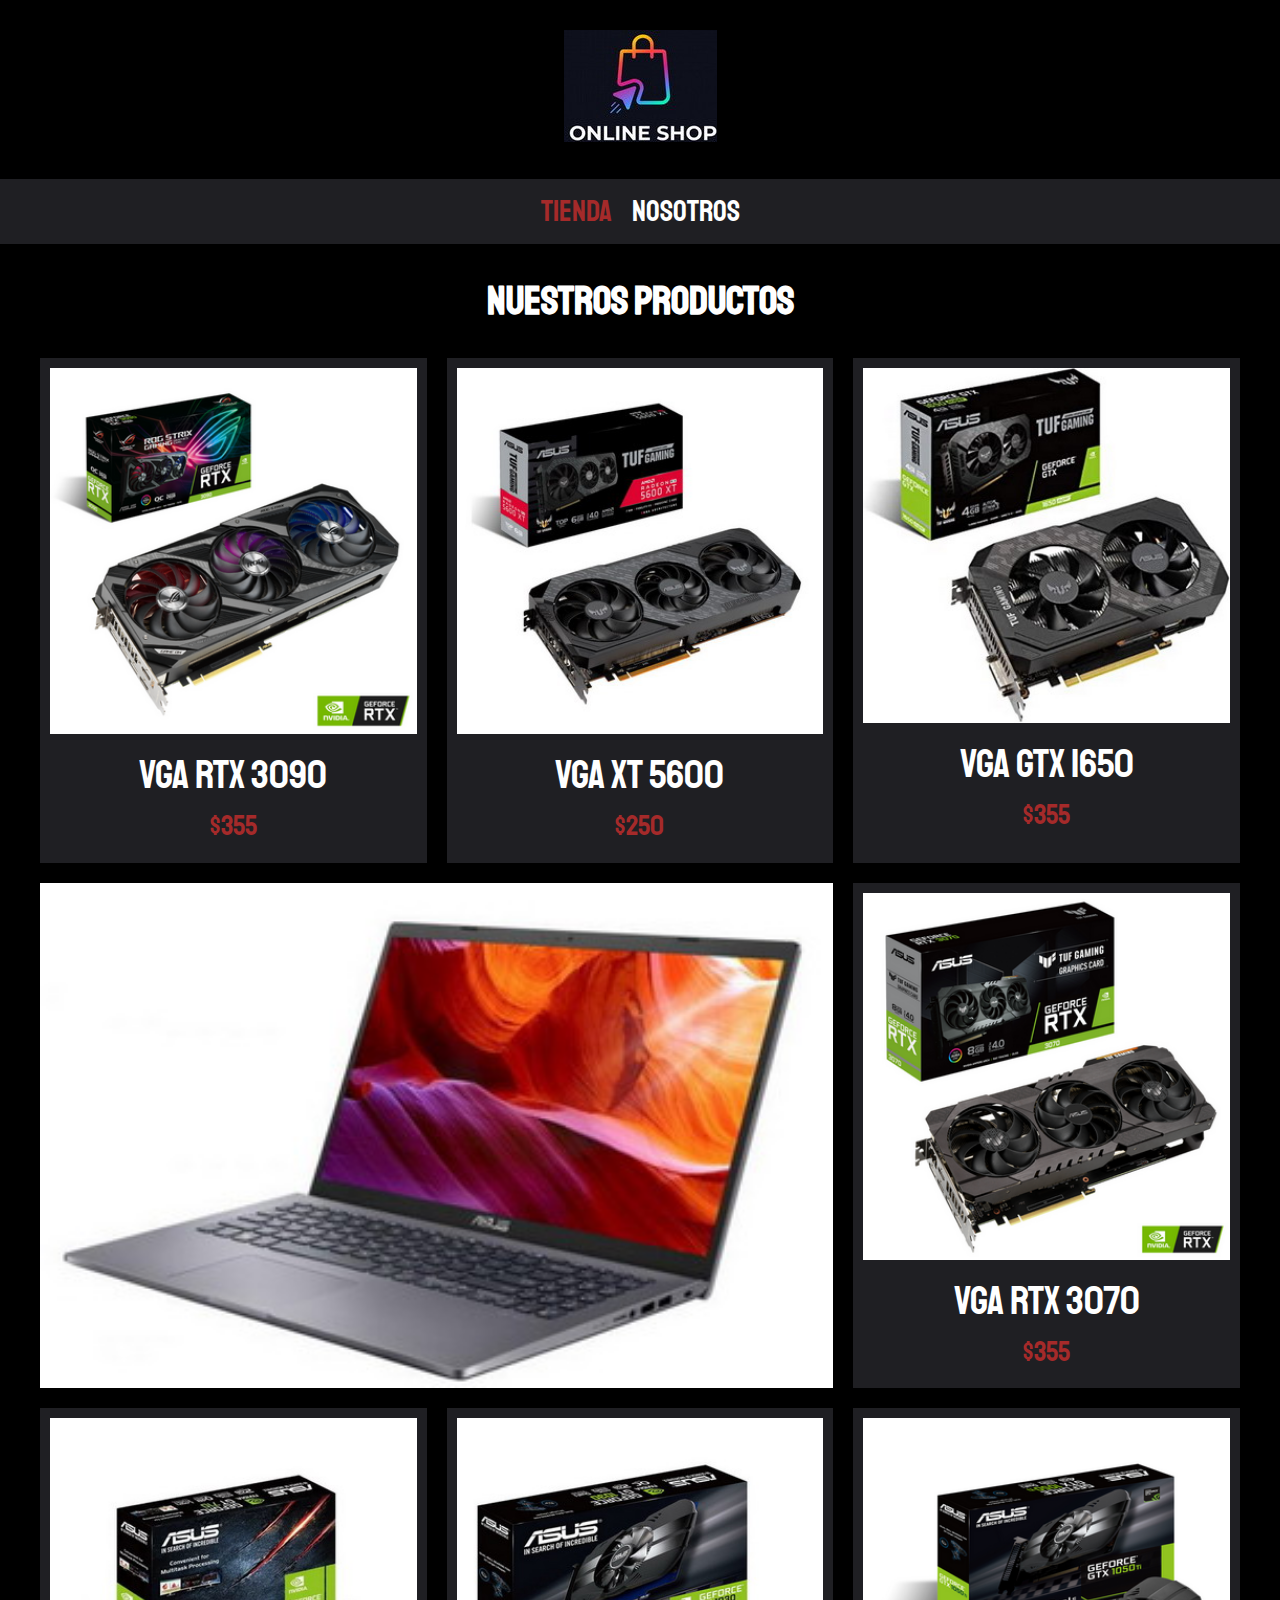
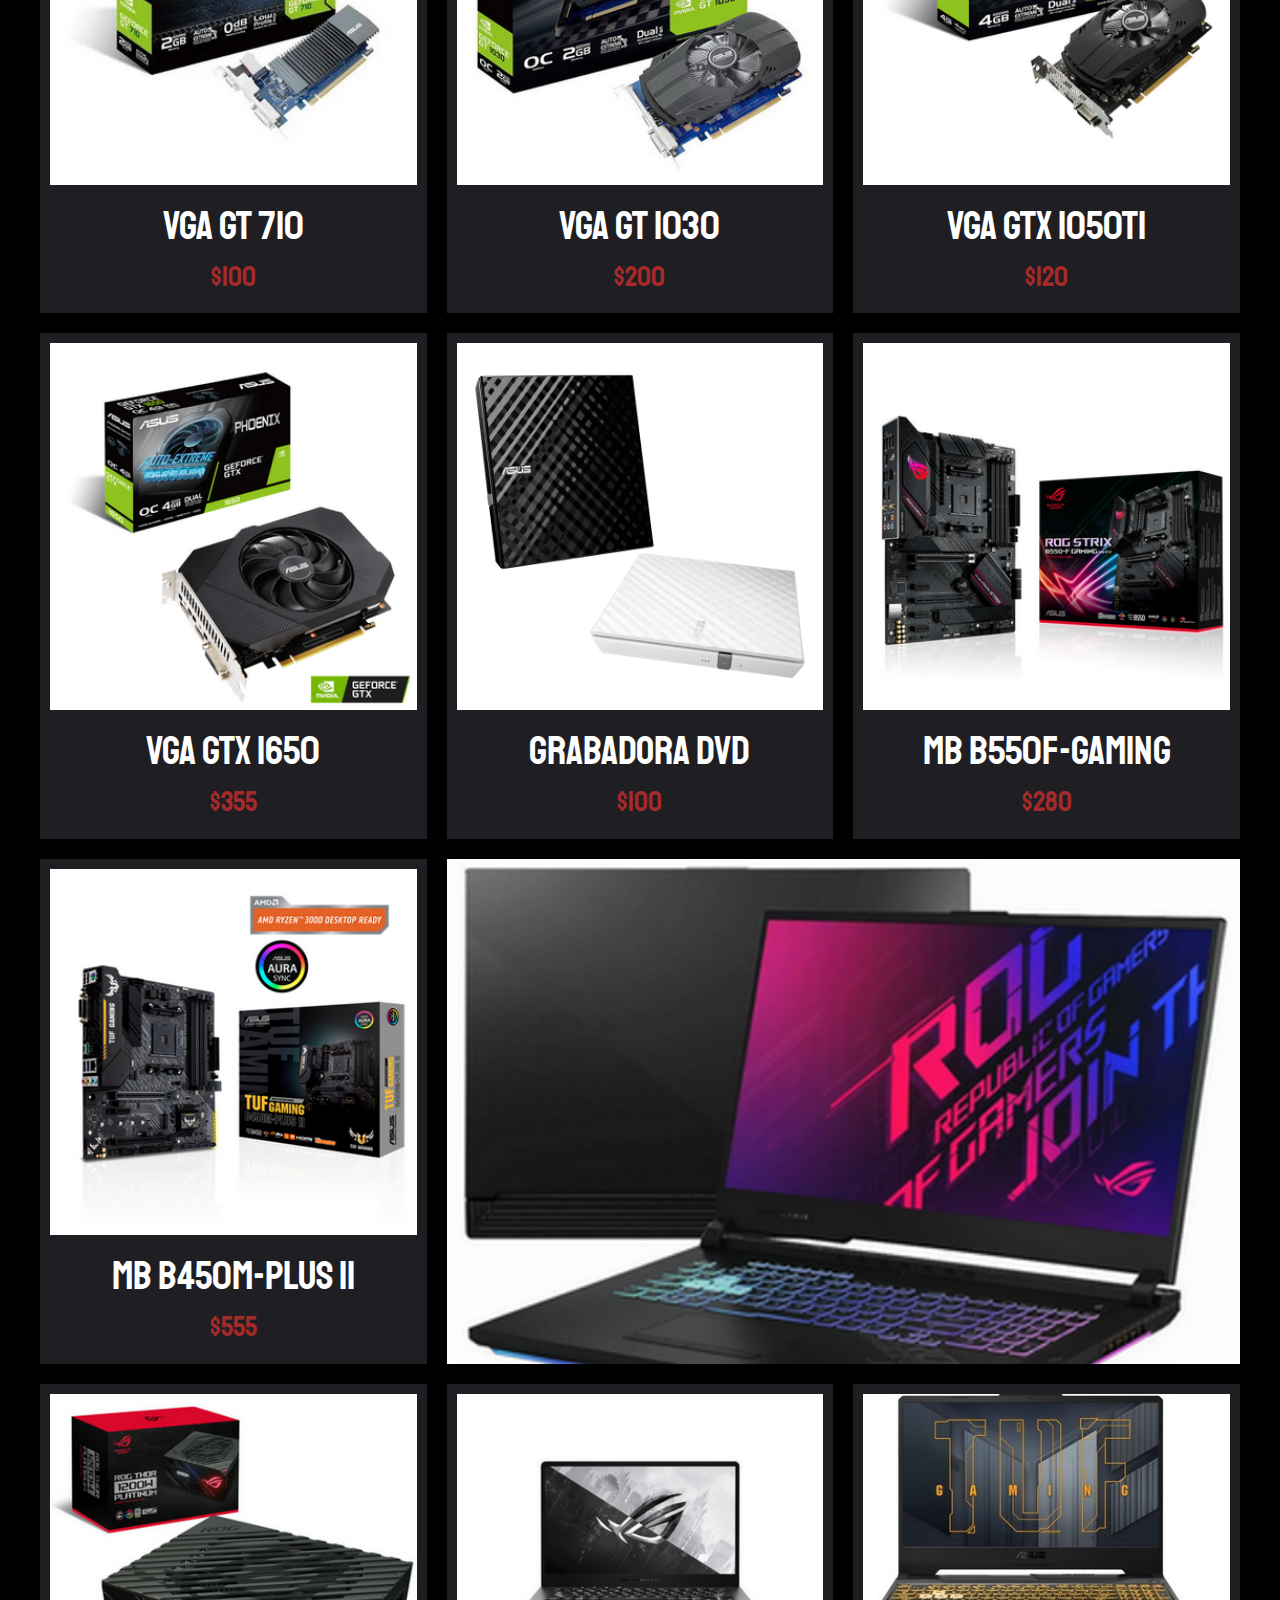
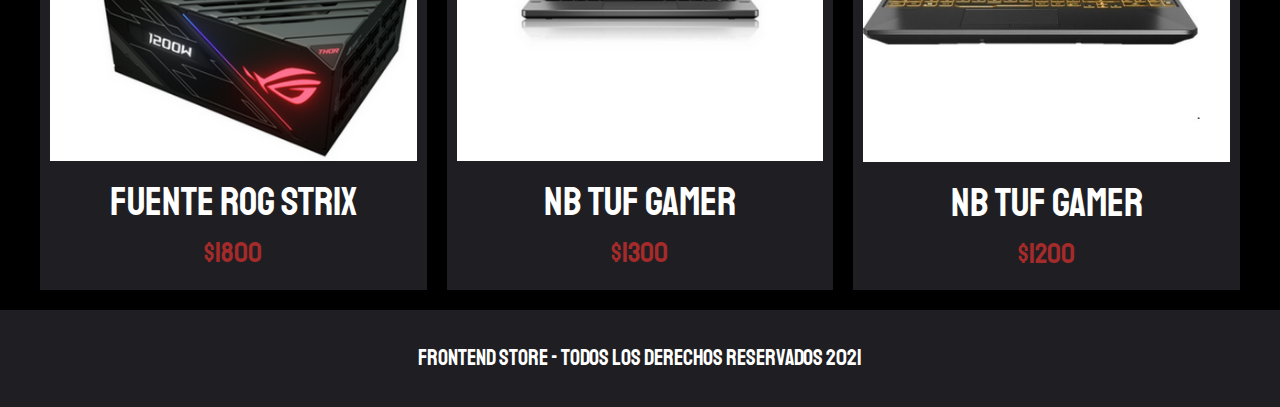
<file: index.html>
<!DOCTYPE html>
<html lang="es">
  <head>
    <meta charset="UTF-8" />
    <meta http-equiv="X-UA-Compatible" content="IE=edge" />
    <meta name="viewport" content="width=device-width, initial-scale=1.0" />
    <link rel="stylesheet" href="/css/normalize.css" />
    <link
      href="https://fonts.googleapis.com/css2?family=Staatliches&display=swap"
      rel="stylesheet"
    />
    <link rel="stylesheet" href="/css/styles.css" />
    <title>FrontEnd Store</title>
  </head>
  <body>
    <!-- Inicio Logotipo -->
    <header class="header">
      <a href="index.html">
        <img
          class="header__logo"
          src="/img/plantilla-diseno-logotipo-compras-linea_130382-9.jpg"
          alt="Logotipo"
        />
      </a>
    </header>
    <!-- Cierra Logotipo -->
    <!-- Abre Navegacion -->
    <nav class="navegacion">
      <a class="navegacion__enlace navegacion__enlace--activo" href="index.html"
        >Tienda</a
      >
      <a class="navegacion__enlace" href="nosotros.html">Nosotros</a>
    </nav>
    <!-- Cierra Navegacion -->
    <!-- Abre Main -->
    <main class="contenedor">
      <h1>Nuestros Productos</h1>
      <div class="grid">
        <!-- Inicio Producto -->
        <div class="producto">
          <a href="producto.html">
            <img class="producto__imagen" src="/img/2.png" alt="Img Vga" />
            <div class="producto__informacion">
              <p class="producto__texto">Vga Rtx 3090</p>
              <p class="producto__precio">$355</p>
            </div>
          </a>
        </div>
        <!-- Cierra Clase Producto -->
        <!-- Inicio Producto -->
        <div class="producto">
          <a href="producto.html">
            <img class="producto__imagen" src="/img/3.jpg" alt="Img Vga" />
            <div class="producto__informacion">
              <p class="producto__texto">Vga Xt 5600</p>
              <p class="producto__precio">$250</p>
            </div>
          </a>
        </div>
        <!-- Cierra Clase Producto -->
        <!-- Inicio Producto -->
        <div class="producto">
          <a href="producto.html">
            <img class="producto__imagen" src="/img/4.jpg" alt="Img Vga" />
            <div class="producto__informacion">
              <p class="producto__texto">Vga Gtx 1650</p>
              <p class="producto__precio">$355</p>
            </div>
          </a>
        </div>
        <!-- Cierra Clase Producto -->
        <!-- Inicio Producto -->
        <div class="producto">
          <a href="producto.html">
            <img class="producto__imagen" src="/img/5.png" alt="Img Vga" />
            <div class="producto__informacion">
              <p class="producto__texto">Vga Rtx 3070</p>
              <p class="producto__precio">$355</p>
            </div>
          </a>
        </div>
        <!-- Cierra Clase Producto -->
        <!-- Inicio Producto -->
        <div class="producto">
          <a href="producto.html">
            <img class="producto__imagen" src="/img/6.jpg" alt="Img Vga" />
            <div class="producto__informacion">
              <p class="producto__texto">Vga Gt 710</p>
              <p class="producto__precio">$100</p>
            </div>
          </a>
        </div>
        <!-- Cierra Clase Producto -->
        <!-- Inicio Producto -->
        <div class="producto">
          <a href="producto.html">
            <img class="producto__imagen" src="/img/7.jpg" alt="Img Vga" />
            <div class="producto__informacion">
              <p class="producto__texto">Vga Gt 1030</p>
              <p class="producto__precio">$200</p>
            </div>
          </a>
        </div>
        <!-- Cierra Clase Producto -->
        <!-- Inicio Producto -->
        <div class="producto">
          <a href="producto.html">
            <img class="producto__imagen" src="/img/8.png" alt="Img Vga" />
            <div class="producto__informacion">
              <p class="producto__texto">Vga Gtx 1050ti</p>
              <p class="producto__precio">$120</p>
            </div>
          </a>
        </div>
        <!-- Cierra Clase Producto -->
        <!-- Inicio Producto -->
        <div class="producto">
          <a href="producto.html">
            <img class="producto__imagen" src="/img/9.png" alt="Img Vga" />
            <div class="producto__informacion">
              <p class="producto__texto">Vga Gtx 1650</p>
              <p class="producto__precio">$355</p>
            </div>
          </a>
        </div>
        <!-- Cierra Clase Producto -->
        <!-- Inicio Producto -->
        <div class="producto">
          <a href="producto.html">
            <img class="producto__imagen" src="/img/0.png" alt="Img MB" />
            <div class="producto__informacion">
              <p class="producto__texto">Grabadora Dvd</p>
              <p class="producto__precio">$100</p>
            </div>
          </a>
        </div>
        <!-- Cierra Clase Producto -->
        <!-- Inicio Producto -->
        <div class="producto">
          <a href="producto.html">
            <img class="producto__imagen" src="/img/11.png" alt="Img MB" />
            <div class="producto__informacion">
              <p class="producto__texto">MB B550F-Gaming</p>
              <p class="producto__precio">$280</p>
            </div>
          </a>
        </div>
        <!-- Cierra Clase Producto -->
        <!-- Inicio Producto -->
        <div class="producto">
          <a href="producto.html">
            <img class="producto__imagen" src="/img/12.png" alt="Img MB" />
            <div class="producto__informacion">
              <p class="producto__texto">MB B450M-Plus II</p>
              <p class="producto__precio">$555</p>
            </div>
          </a>
        </div>
        <!-- Cierra Clase Producto -->
        <!-- Inicio Producto -->
        <div class="producto">
          <a href="producto.html">
            <img class="producto__imagen" src="/img/17.png" alt="Img Fuente" />
            <div class="producto__informacion">
              <p class="producto__texto">Fuente Rog Strix</p>
              <p class="producto__precio">$1800</p>
            </div>
          </a>
        </div>
        <!-- Cierra Clase Producto -->
        <!-- Inicio Producto -->
        <div class="producto">
          <a href="producto.html">
            <img class="producto__imagen" src="/img/14.png" alt="Img NB" />
            <div class="producto__informacion">
              <p class="producto__texto">NB Tuf Gamer</p>
              <p class="producto__precio">$1300</p>
            </div>
          </a>
        </div>
        <!-- Cierra Clase Producto -->
        <!-- Inicio Producto -->
        <div class="producto">
          <a href="producto.html">
            <img class="producto__imagen" src="/img/15.jpg" alt="Img NB" />
            <div class="producto__informacion">
              <p class="producto__texto">Nb Tuf Gamer</p>
              <p class="producto__precio">$1200</p>
            </div>
          </a>
        </div>
        <!-- Cierra Clase Producto -->
        <!-- Inicia Graficos -->
        <div class="grafico grafico__notebook"></div>
        <div class="grafico grafico__notebook2"></div>
        <!-- Cierra Graficos -->
      </div>
    </main>
    <!-- Cierra Main -->
    <!-- Abre Footer -->
    <footer class="footer">
      <p class="footer__texto">
        FrontEnd Store - Todos Los Derechos Reservados 2021
      </p>
    </footer>
    <!-- Cierra Footer  -->
  </body>
</html>
</file>
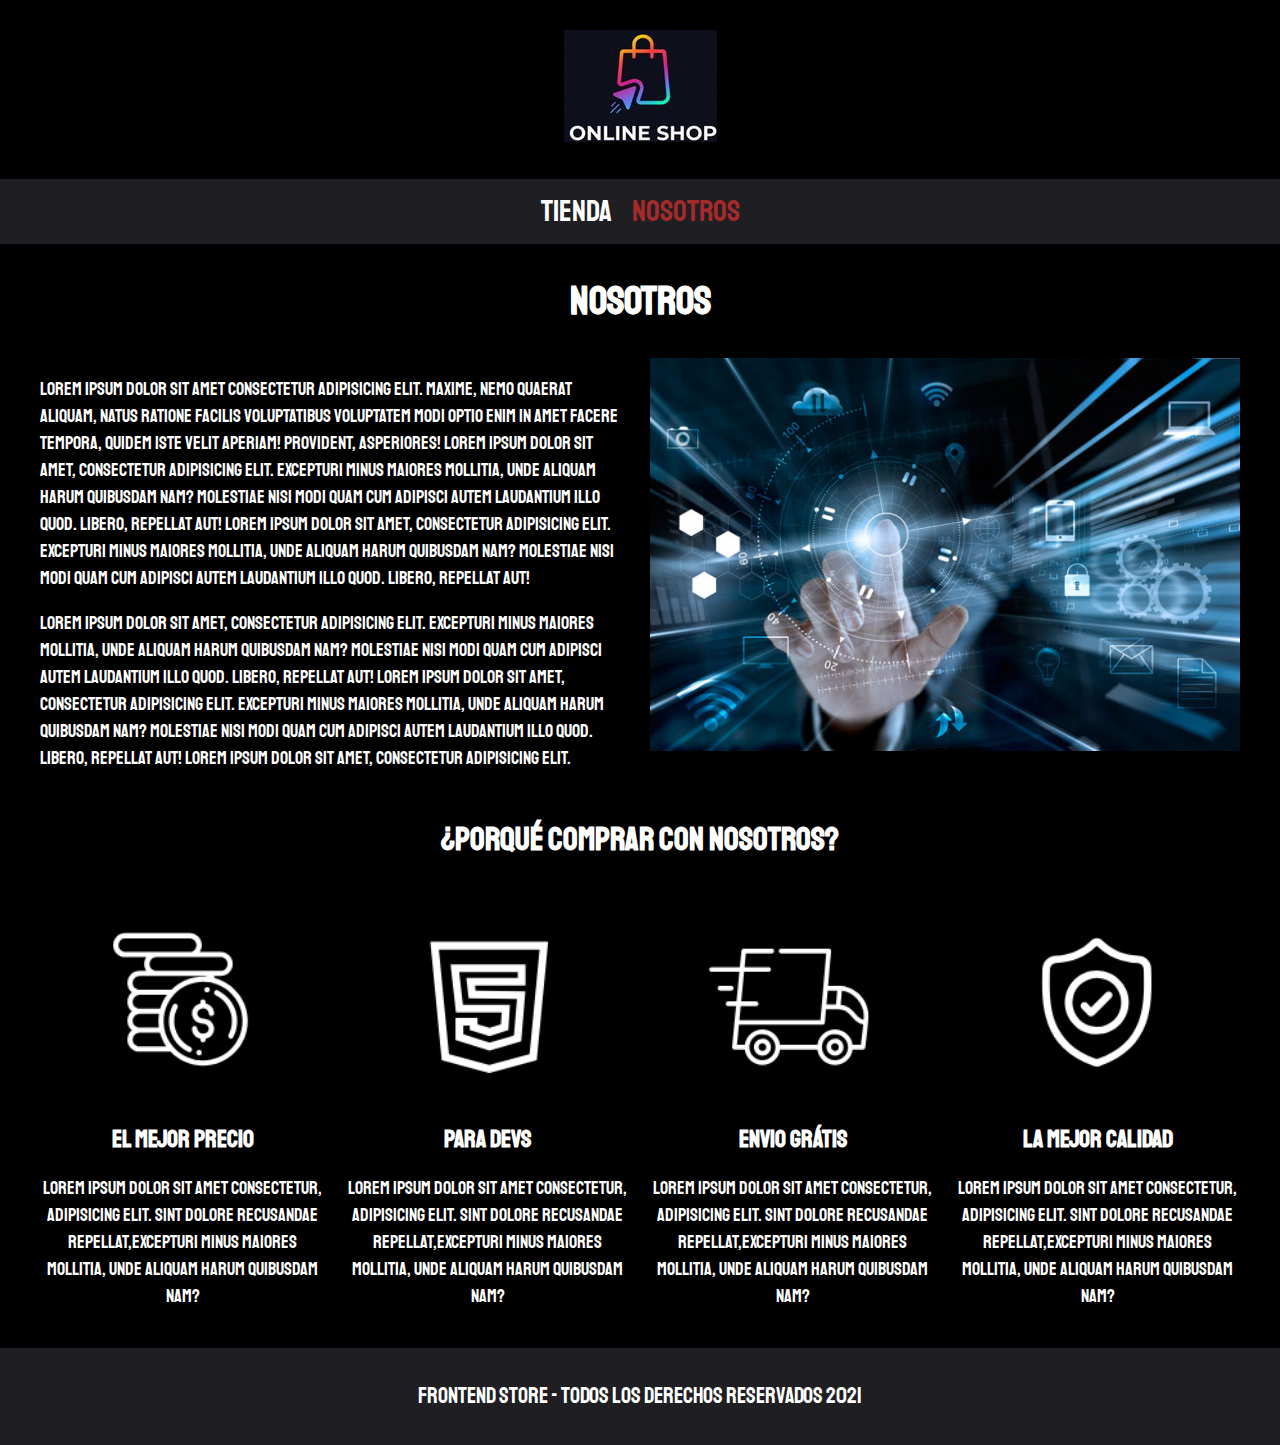
<file: nosotros.html>
<!DOCTYPE html>
<html lang="es">
  <head>
    <meta charset="UTF-8" />
    <meta http-equiv="X-UA-Compatible" content="IE=edge" />
    <meta name="viewport" content="width=device-width, initial-scale=1.0" />
    <link rel="stylesheet" href="/css/normalize.css" />
    <link
      href="https://fonts.googleapis.com/css2?family=Staatliches&display=swap"
      rel="stylesheet"
    />
    <link rel="stylesheet" href="/css/styles.css" />
    <title>FrontEnd Store</title>
  </head>
  <body>
    <!-- Inicio Logotipo -->
    <header class="header">
      <a href="index.html">
        <img
          class="header__logo"
          src="/img/plantilla-diseno-logotipo-compras-linea_130382-9.jpg"
          alt="Logotipo"
        />
      </a>
    </header>
    <!-- Cierra Logotipo -->
    <!-- Abre Navegacion -->
    <nav class="navegacion">
      <a class="navegacion__enlace" href="index.html">Tienda</a>
      <a
        class="navegacion__enlace navegacion__enlace--activo"
        href="nosotros.html"
        >Nosotros</a
      >
    </nav>
    <!-- Cierra Navegacion -->
    <!-- Abre Main -->
    <main class="contenedor">
      <h1>Nosotros</h1>
      <div class="nosotros">
        <div class="nosotros__contenido">
          <p>
            Lorem ipsum dolor sit amet consectetur adipisicing elit. Maxime,
            nemo quaerat aliquam, natus ratione facilis voluptatibus voluptatem
            modi optio enim in amet facere tempora, quidem iste velit aperiam!
            Provident, asperiores! Lorem ipsum dolor sit amet, consectetur
            adipisicing elit. Excepturi minus maiores mollitia, unde aliquam
            harum quibusdam nam? Molestiae nisi modi quam cum adipisci autem
            laudantium illo quod. Libero, repellat aut! Lorem ipsum dolor sit
            amet, consectetur adipisicing elit. Excepturi minus maiores
            mollitia, unde aliquam harum quibusdam nam? Molestiae nisi modi quam
            cum adipisci autem laudantium illo quod. Libero, repellat aut!
          </p>
          <p>
            Lorem ipsum dolor sit amet, consectetur adipisicing elit. Excepturi
            minus maiores mollitia, unde aliquam harum quibusdam nam? Molestiae
            nisi modi quam cum adipisci autem laudantium illo quod. Libero,
            repellat aut! Lorem ipsum dolor sit amet, consectetur adipisicing
            elit. Excepturi minus maiores mollitia, unde aliquam harum quibusdam
            nam? Molestiae nisi modi quam cum adipisci autem laudantium illo
            quod. Libero, repellat aut! Lorem ipsum dolor sit amet, consectetur
            adipisicing elit.
          </p>
        </div>
        <img
          src="/img/nosotros.jpg"
          alt="Img Nosotros"
          class="nosotros__imagen"
        />
      </div>
    </main>
    <!-- Cierra Main -->
    <!-- Abre Seccion de iconos -->
    <section class="contenedor comprar">
      <h2 class="comprar__titulo">¿Porqué comprar con nosotros?</h2>
      <!-- Abre Bloques -->
      <div class="bloques">
        <!-- bloque -->
        <div class="bloque">
          <img
            class="bloque__imagen"
            src="/img/icono_1.png"
            alt="por que comprar"
          />
          <h3 class="bloque__titulo">El Mejor Precio</h3>
          <p>
            Lorem ipsum dolor sit amet consectetur, adipisicing elit. Sint
            dolore recusandae repellat,Excepturi minus maiores mollitia, unde
            aliquam harum quibusdam nam?
          </p>
        </div>
        <!-- cierra bloque -->
        <!-- bloque -->
        <div class="bloque">
          <img
            class="bloque__imagen"
            src="/img/icono_2.png"
            alt="por que comprar"
          />
          <h3 class="bloque__titulo">Para Devs</h3>
          <p>
            Lorem ipsum dolor sit amet consectetur, adipisicing elit. Sint
            dolore recusandae repellat,Excepturi minus maiores mollitia, unde
            aliquam harum quibusdam nam?
          </p>
        </div>
        <!-- cierra bloque -->
        <!-- bloque -->
        <div class="bloque">
          <img
            class="bloque__imagen"
            src="/img/icono_3.png"
            alt="por que comprar"
          />
          <h3 class="bloque__titulo">Envio Grátis</h3>
          <p>
            Lorem ipsum dolor sit amet consectetur, adipisicing elit. Sint
            dolore recusandae repellat,Excepturi minus maiores mollitia, unde
            aliquam harum quibusdam nam?
          </p>
        </div>
        <!-- cierra bloque -->
        <!-- bloque -->
        <div class="bloque">
          <img
            class="bloque__imagen"
            src="/img/icono_4.png"
            alt="por que comprar"
          />
          <h3 class="bloque__titulo">La Mejor Calidad</h3>
          <p>
            Lorem ipsum dolor sit amet consectetur, adipisicing elit. Sint
            dolore recusandae repellat,Excepturi minus maiores mollitia, unde
            aliquam harum quibusdam nam?
          </p>
        </div>
        <!-- cierra bloque -->
      </div>
      <!-- cierra Bloques -->
    </section>
    <!-- cierra Seccion de iconos -->
    <!-- Abre Footer -->
    <footer class="footer">
      <p class="footer__texto">
        FrontEnd Store - Todos Los Derechos Reservados 2021
      </p>
    </footer>
    <!-- Cierra Footer  -->
  </body>
</html>
</file>
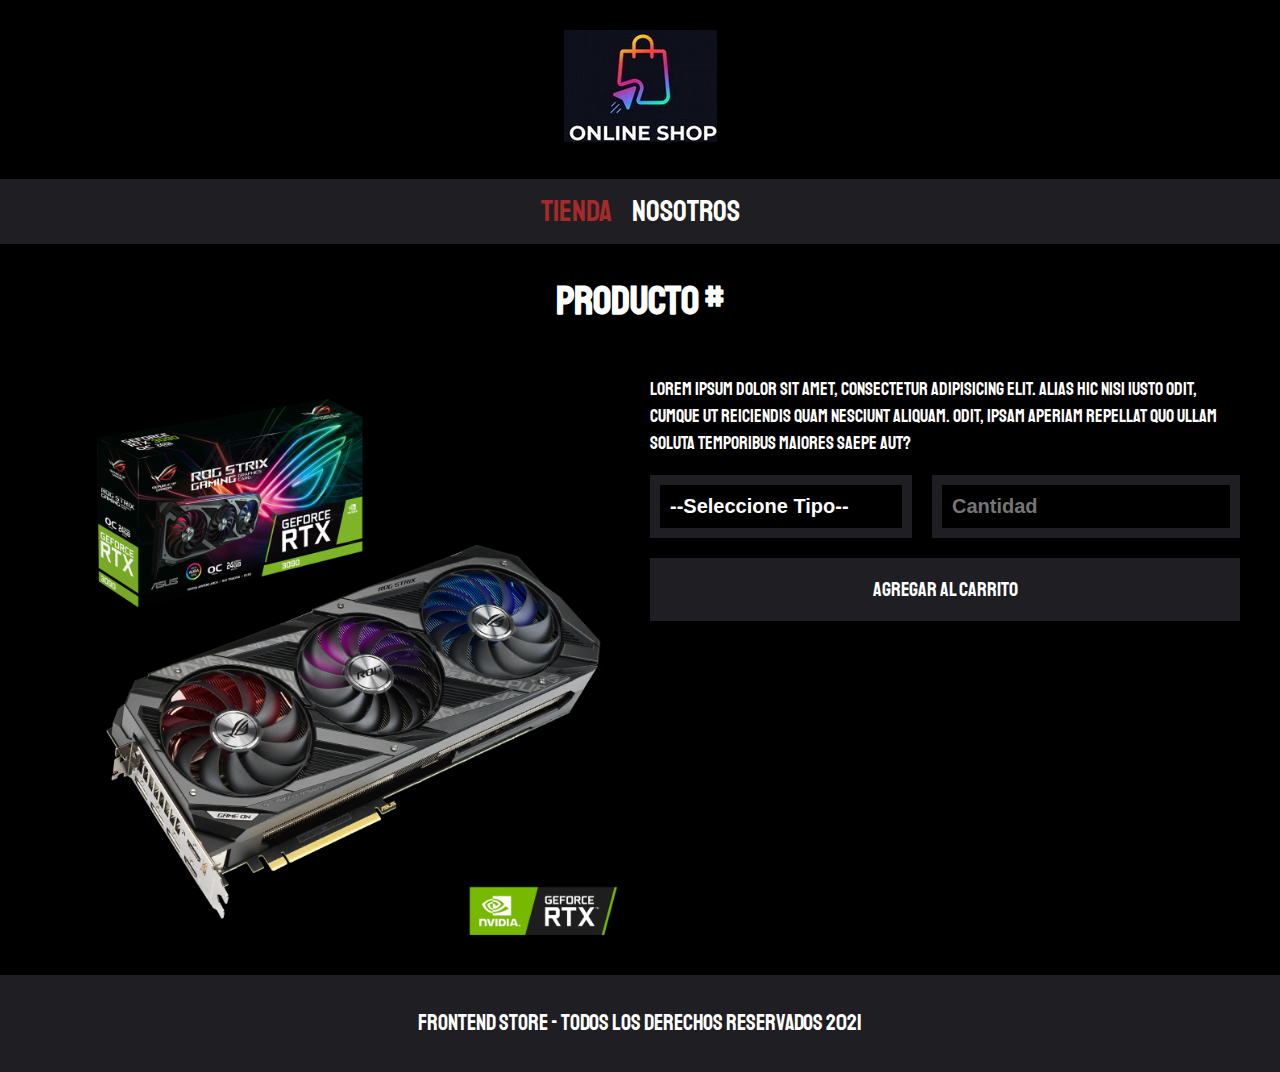
<file: producto.html>
<!DOCTYPE html>
<html lang="es">
  <head>
    <meta charset="UTF-8" />
    <meta http-equiv="X-UA-Compatible" content="IE=edge" />
    <meta name="viewport" content="width=device-width, initial-scale=1.0" />
    <link rel="stylesheet" href="/css/normalize.css" />
    <link
      href="https://fonts.googleapis.com/css2?family=Staatliches&display=swap"
      rel="stylesheet"
    />
    <link rel="stylesheet" href="/css/styles.css" />
    <title>FrontEnd Store</title>
  </head>
  <body>
    <!-- Inicio Logotipo -->
    <header class="header">
      <a href="index.html">
        <img
          class="header__logo"
          src="/img/plantilla-diseno-logotipo-compras-linea_130382-9.jpg"
          alt="Logotipo"
        />
      </a>
    </header>
    <!-- Cierra Logotipo -->
    <!-- Abre Navegacion -->
    <nav class="navegacion">
      <a class="navegacion__enlace navegacion__enlace--activo" href="index.html"
        >Tienda</a
      >
      <a class="navegacion__enlace" href="nosotros.html">Nosotros</a>
    </nav>
    <!-- Cierra Navegacion -->
    <!-- Abre Main -->
    <main class="contenedor">
      <h1>Producto #</h1>
      <div class="vga">
        <div class="vga__imagen">
          <img src="/img/1.jpg" alt="imagen del producto" />
        </div>
        <div class="vga__contenido">
          <p>
            Lorem ipsum dolor sit amet, consectetur adipisicing elit. Alias hic
            nisi iusto odit, cumque ut reiciendis quam nesciunt aliquam. Odit,
            ipsam aperiam repellat quo ullam soluta temporibus maiores saepe
            aut?
          </p>
          <form class="formulario">
            <select class="formulario__campo">
              <option selected disabled>--Seleccione Tipo--</option>
              <option>Mda</option>
              <option>Cga</option>
              <option>Hgc</option>
              <option>Gpu</option>
            </select>
            <input
              class="formulario__campo"
              type="number"
              placeholder="Cantidad"
              min="1"
            />
            <input
              class="formulario__submit"
              type="submit"
              value="Agregar al Carrito"
            />
          </form>
        </div>
      </div>
    </main>
    <!-- Cierra Main -->
    <!-- Abre Footer -->
    <footer class="footer">
      <p class="footer__texto">
        FrontEnd Store - Todos Los Derechos Reservados 2021
      </p>
    </footer>
    <!-- Cierra Footer  -->
  </body>
</html>
</file>
<file: css/styles.css>
:root {
  --primario: #000;
  --blanco: #fff;
  --gris: #1f1f23;
  --rojo: #a52a2a;
  --fuentePrincipal: "Staatliches", cursive;
}
/* Box-Sizing*/
html {
  box-sizing: border-box;
  font-size: 62.5%; /* 1rem = 10px */
}
*,
*:before,
*:after {
  box-sizing: inherit;
}
/* -- */

/* Globales */
body {
  background-color: var(--primario);
  font-size: 1.6rem;
  line-height: 1.5;
}
p {
  font-size: 1.8rem;
  font-family: var(--fuentePrincipal);
  color: var(--blanco);
}
a {
  text-decoration: none;
}
img {
  width: 100%;
}
.contenedor {
  max-width: 120rem;
  margin: 0 auto;
}
h1,
h2,
h3 {
  text-align: center;
  color: var(--blanco);
  font-family: var(--fuentePrincipal);
}
h1 {
  font-size: 4rem;
}
h2 {
  font-size: 3.2rem;
}
h3 {
  font-size: 2.4rem;
}
/* Header */

.header {
  display: flex;
  justify-content: center;
}
.header__logo {
  margin: 3rem 0;
}
/* Navegación */

.navegacion {
  background-color: var(--gris);
  padding: 1rem 0;
  display: flex;
  justify-content: center;
  gap: 2rem; /* Separación Forma nueva */
}

.navegacion__enlace {
  color: var(--blanco);
  font-family: var(--fuentePrincipal);
  font-size: 3rem;
  /* margin-right: 2rem; Separacion forma Vieja, más soporte */
}
/* Forma anterios de centrar el nav 
   Con Last-of-type:{ vamos a seleccionar el ultimo de los repetidos  
  margin-right: 0;
}*/
.navegacion__enlace--activo,
.navegacion__enlace:hover {
  color: var(--rojo);
}
/* ----- */
/* Footer */
.footer {
  background-color: var(--gris);
  padding: 1rem 0;
  margin-top: 2rem;
}
.footer__texto {
  text-align: center;
  font-family: var(--fuentePrincipal);
  font-size: 2.2rem;
}
/* -- */
/* Grid */
/* Posicionamos los productos con grid en 2 y tres columnas */
.grid {
  display: grid;
  grid-template-columns: repeat(2, 1fr);
  gap: 2rem;
}
@media (min-width: 768px) {
  .grid {
    grid-template-columns: repeat(3, 1fr);
  }
}
/* ---- */
/* Productos */
.producto {
  background-color: var(--gris);
  padding: 1rem;
}
.producto__texto {
  font-size: 4rem;
}
.producto__precio {
  font-size: 2.8rem;
  color: var(--rojo);
}
.producto__texto,
.producto__precio {
  font-family: var(--fuentePrincipal);
  text-align: center;
  margin: 1rem 0;
  line-height: 1.2;
}
/* --- */
/* Graficos */
.grafico {
  min-height: 30rem;
  grid-column: 1 /3;
  background-repeat: no-repeat;
  background-size: cover;
}
.grafico__notebook {
  grid-row: 2 /3;
  background-image: url(../img/16.jpg);
}
.grafico__notebook2 {
  background-image: url(../img/13.png);
  grid-row: 8 / 9;
}
@media (min-width: 768px) {
  .grafico__notebook2 {
    grid-row: 5 /6;
    grid-column: 2/4;
  }
}
/* --- */
/* Nosotros.html */
.nosotros {
  display: grid;
  grid-template-rows: repeat(2, auto);
}
@media (min-width: 768px) {
  .nosotros {
    grid-template-columns: repeat(2, 1fr);
    column-gap: 2rem;
  }
}

.nosotros__imagen {
  grid-row: 1 /2;
}
@media (min-width: 768px) {
  .nosotros__imagen {
    grid-column: 2/3;
  }
}
/* --- */
/* Bloques */
.bloques {
  display: grid;
  grid-template-columns: repeat(2, 1fr);
  gap: 2rem;
}
@media (min-width: 768px) {
  .bloques {
    grid-template-columns: repeat(4, 1fr);
  }
}
.bloque {
  text-align: center;
}
.bloque__titulo {
  margin: 0;
}
/* -- */
/* Producto.Html */
@media (min-width: 768px) {
  .vga {
    display: grid;
    grid-template-columns: repeat(2, 1fr);
    column-gap: 2rem;
  }
}
.formulario {
  display: grid;
  grid-template-columns: repeat(2, 1fr);
  gap: 2rem;
}
.formulario__campo {
  /* border-color: var(--gris);
  border-width: 1rem;
  border-style: solid; */
  border: 1rem solid var(--gris);
  background-color: var(--primario);
  color: var(--blanco);
  font-weight: bold;
  font-size: 2rem;
  font-family: Arial, Helvetica, sans-serif;
  padding: 1rem;
  appearance: none;
}
.formulario__submit {
  color: var(--blanco);
  background-color: var(--gris);
  border: none;
  font-size: 2rem;
  font-family: var(--fuentePrincipal);
  padding: 2rem;
  transition: background-color 0.3s ease;
  grid-column: 1/3;
}
.formulario__submit:hover {
  cursor: pointer;
  background-color: var(--rojo);
}
</file>
